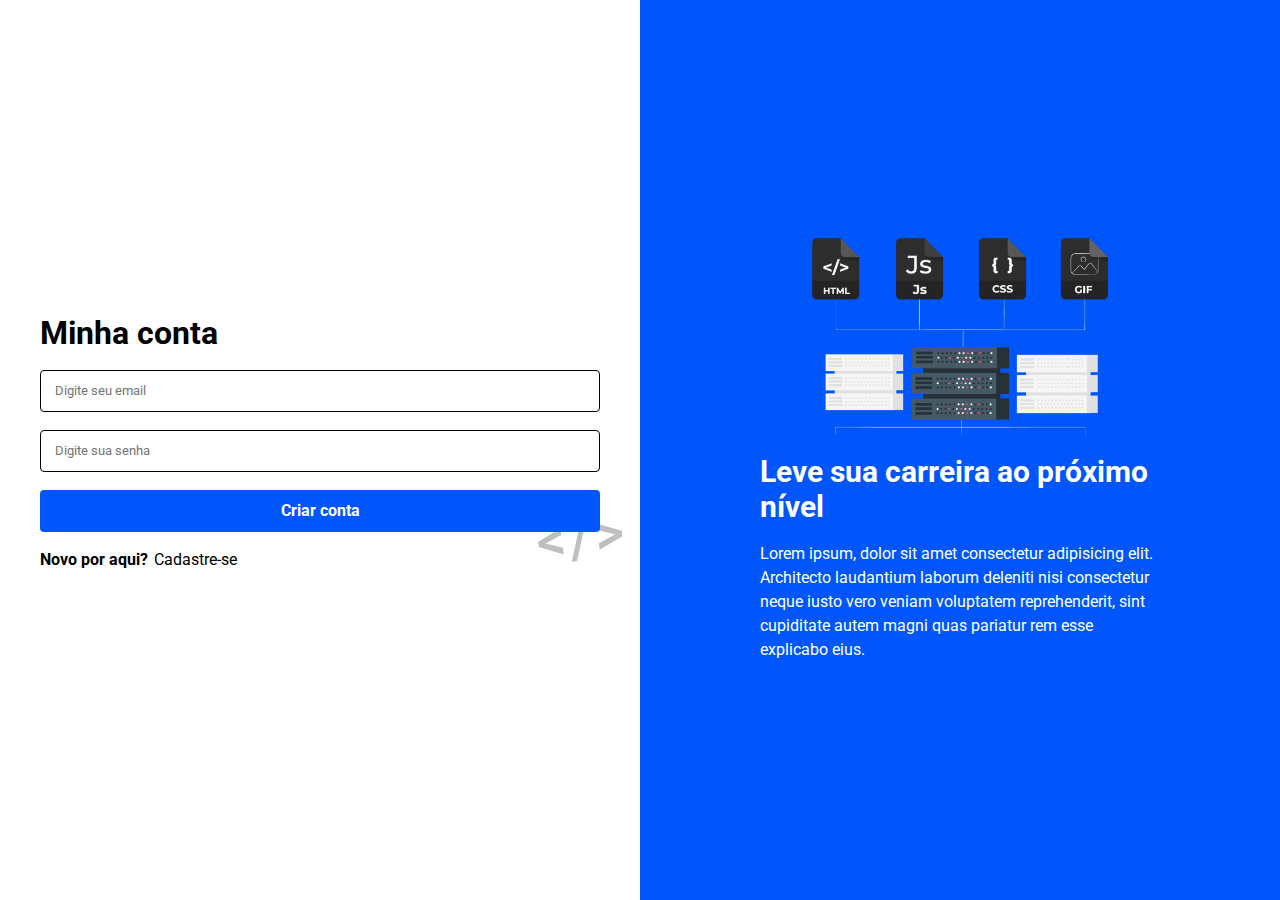
<file: index.html>
<!DOCTYPE html>
<html lang="pt-br">
<head>

  <meta charset="UTF-8">
  <meta http-equiv="X-UA-Compatible" content="IE=edge">
  <meta name="viewport" content="width=device-width, initial-scale=1.0">

 <!-- Carregando a fonte roboto para usar no projeto -->
 <link rel="preconnect" href="https://fonts.googleapis.com">
 <link rel="preconnect" href="https://fonts.gstatic.com" crossorigin>
 <link href="https://fonts.googleapis.com/css2?family=Roboto:wght@400;500;700&display=swap" rel="stylesheet">

  <title>Login</title>
  <link rel="stylesheet" href="style.css">
</head>
<body>
  
<main class="container">
  <section class="left">
    <h1>Minha conta</h1>
    <form class="form">
      <input class="input" type="email" placeholder="Digite seu email" />
      <input class="input" type="password" placeholder="Digite sua senha" />
      <button class="button" type="submit">Criar conta</button>
    </form>

    <div class="area">
      <span class="link">Novo por aqui?<a href="signup.html">Cadastre-se</a></span>
    </div>

  </section>

  <section class="right">
    <img class="info-img" src="assets/info.png" alt="Informações do projeto" />

    <h2 class="subtitle">Leve sua carreira ao próximo nível</h2>

    <p class="description">
      Lorem ipsum, dolor sit amet consectetur adipisicing elit. Architecto laudantium laborum deleniti nisi consectetur neque iusto vero veniam voluptatem reprehenderit, sint cupiditate autem magni quas pariatur rem esse explicabo eius.
    </p>

  </section>
</main>

</body>
</html>
</file>
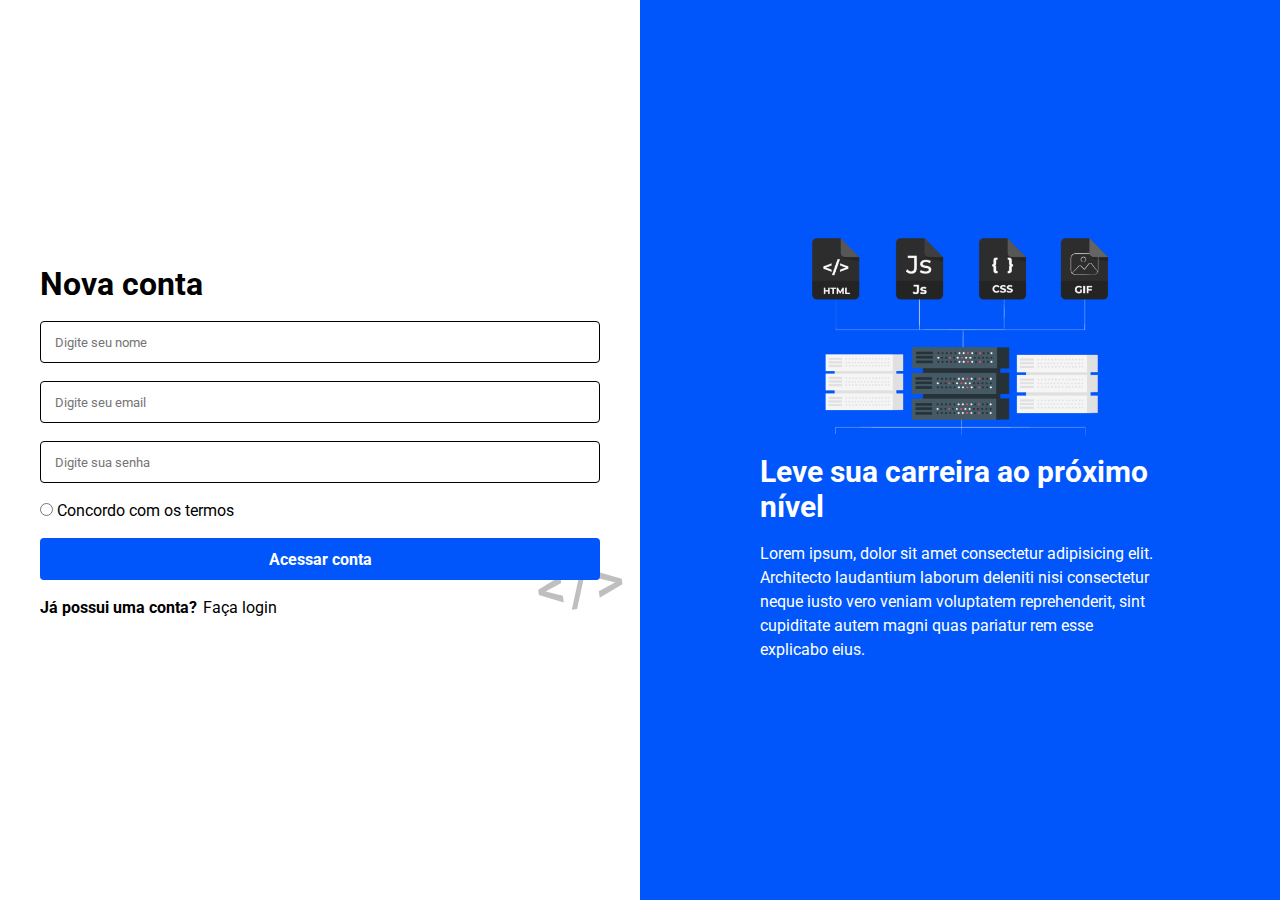
<file: signup.html>
<!DOCTYPE html>
<html lang="pt-br">
<head>

  <meta charset="UTF-8">
  <meta http-equiv="X-UA-Compatible" content="IE=edge">
  <meta name="viewport" content="width=device-width, initial-scale=1.0">

 <!-- Carregando a fonte roboto para usar no projeto -->
 <link rel="preconnect" href="https://fonts.googleapis.com">
 <link rel="preconnect" href="https://fonts.gstatic.com" crossorigin>
 <link href="https://fonts.googleapis.com/css2?family=Roboto:wght@400;500;700&display=swap" rel="stylesheet">

  <title>Cadastro - Dev Mentor BR</title>
  <link rel="stylesheet" href="style.css">
</head>
<body>
  
<main class="container">
  <section class="left">
    <h1>Nova conta</h1>
    <form class="form">
      <input class="input" type="email" placeholder="Digite seu nome" />
      <input class="input" type="email" placeholder="Digite seu email" />
      <input class="input" type="password" placeholder="Digite sua senha" />

      <div class="area">
        <input type="radio" nome="termos" id="termos" class="termos" />
        <span>Concordo com os termos</span>
      </div>

      <button class="button" type="submit">Acessar conta</button>
    </form>

    <div class="area">
      <span class="link">Já possui uma conta?<a href="index.html">Faça login</a></span>
    </div>

  </section>

  <section class="right">
    <img class="info-img" src="assets/info.png" alt="Informações do projeto" />

    <h2 class="subtitle">Leve sua carreira ao próximo nível</h2>

    <p class="description">
      Lorem ipsum, dolor sit amet consectetur adipisicing elit. Architecto laudantium laborum deleniti nisi consectetur neque iusto vero veniam voluptatem reprehenderit, sint cupiditate autem magni quas pariatur rem esse explicabo eius.
    </p>

  </section>
</main>

</body>
</html>
</file>
<file: style.css>
/* Aplicando reset no css padrão */
* {
  margin: 0;
  border: 0;
  padding: 0;
  box-sizing: border-box;
  font-family: 'Roboto', sans-serif;
}

body {
  background-color: #FFF;
  width: 100%;
}

.container {
  display: flex;
  flex-direction: row;
  justify-content: center;
  align-items: center;
  margin: 0 auto;
}

.left {
  flex: 1;
  display: flex;
  flex-direction: column;
  justify-content: center;
  align-items: center;
  padding: 0 24px;
}


.left h1 {
  width: 100%;
  max-width: 560px;
  margin-bottom: 18px;
  font-size: 32px;
}

.form {
  position: relative;
  display: flex;
  flex-direction: column;
  width: 100%;
  max-width: 560px;
  z-index: 9;
}

.input {
  border: 1px solid #000;
  border-radius: 4px;
  margin-bottom: 18px;
  min-width: 100%;
  padding: 0 14px;
}

.form input[type=text], .form input[type=email], .form input[type=password] {
  height: 42px;
}

.button {
  background-color: #0056fb;
  height: 42px;
  border-radius: 4px;
  color: #FFF;
  font-size: 16px;
  font-weight: bold;
  width: 100%;
  max-width: 560px;
  cursor: pointer;
  margin-bottom: 18px;
  transition: background-color 0.5s linear;
  z-index: 2;
}

.button:hover {
  background-color: #008afb;
}

.area {
  width: 100%;
  max-width: 560px;
  margin-bottom: 18px;
}

.link {
  align-self: flex-start;
  font-weight: bold;
}

.link a {
  text-decoration: none;
  color: #000;
  font-weight: normal;
  margin-left: 6px;
}

.right {
  flex: 1;
  background-color: #0056fb;
  height: 100vh;
  display: flex;
  justify-content: center;
  align-items: center;
  flex-direction: column;
  padding: 0 24px;
}

.info-img {
  width: 50%;
  max-width: 400px;
  height: auto;
  margin-bottom: 18px;
}

.subtitle {
  max-width: 400px;
  font-size: 30px;
  color: #FFF;
  margin-bottom: 18px;
}

.description {
  max-width: 400px;
  line-height: 150%;
  color: #FFF;
}

.form::before {
  content: '';
  position: absolute;
  background-image: url('assets/code.svg');
  background-size: 90px;
  background-repeat: no-repeat;
  z-index: 1;
  width: 90px;
  height: 90px;
  opacity: 0.3;
  bottom: -50px;
  right: -25px;
}

@media (max-width: 600px) {
  .container {
    flex-direction: column;
    min-height: 100vh;
  }

  .left {
    width: 85%;
    padding: 24px;
  }

  .left h1 {
    margin-bottom: 18px;
  }

  .right {
    padding: 32px 0;
    width: 100%;
    height: 100%;
  }

  .form::before {
    background-size: 80px;
    width: 84px;
    height: 84px;
    bottom: -46px;
    right: -30px;
  }
}
</file>
